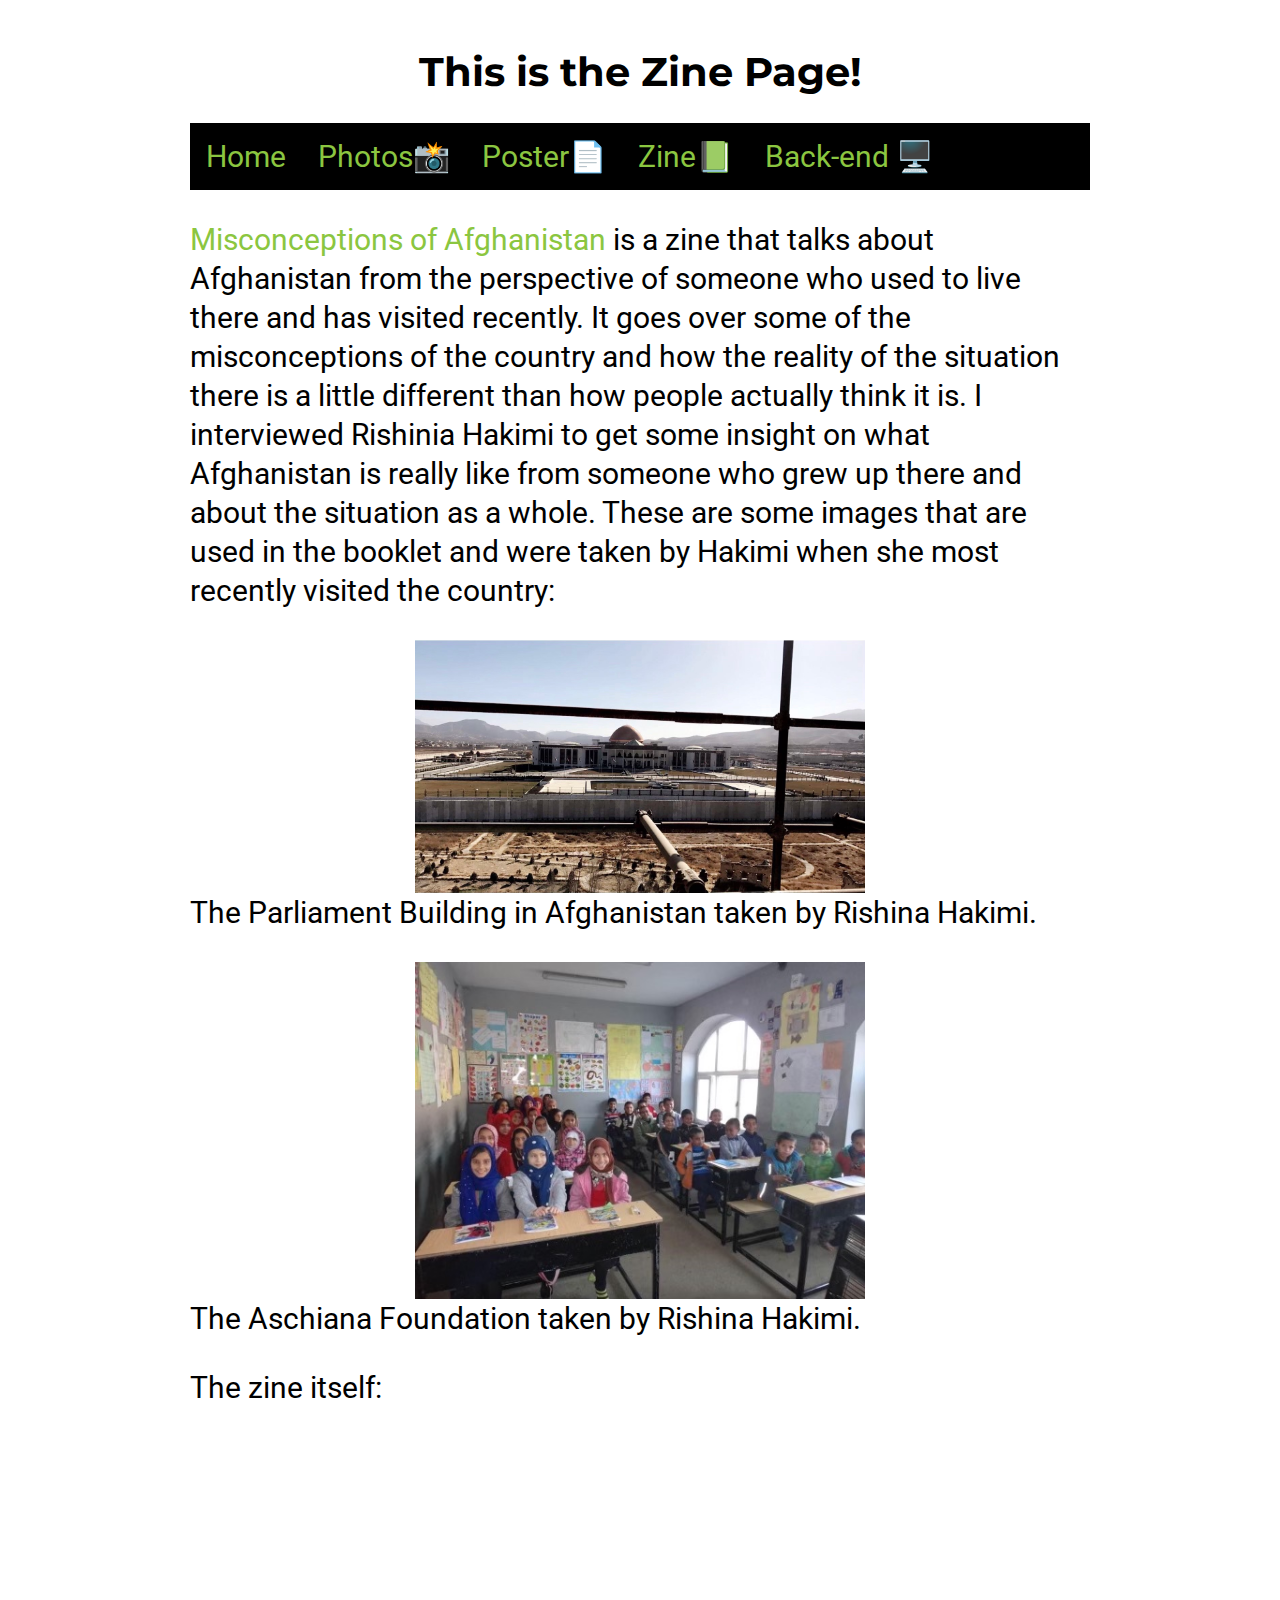
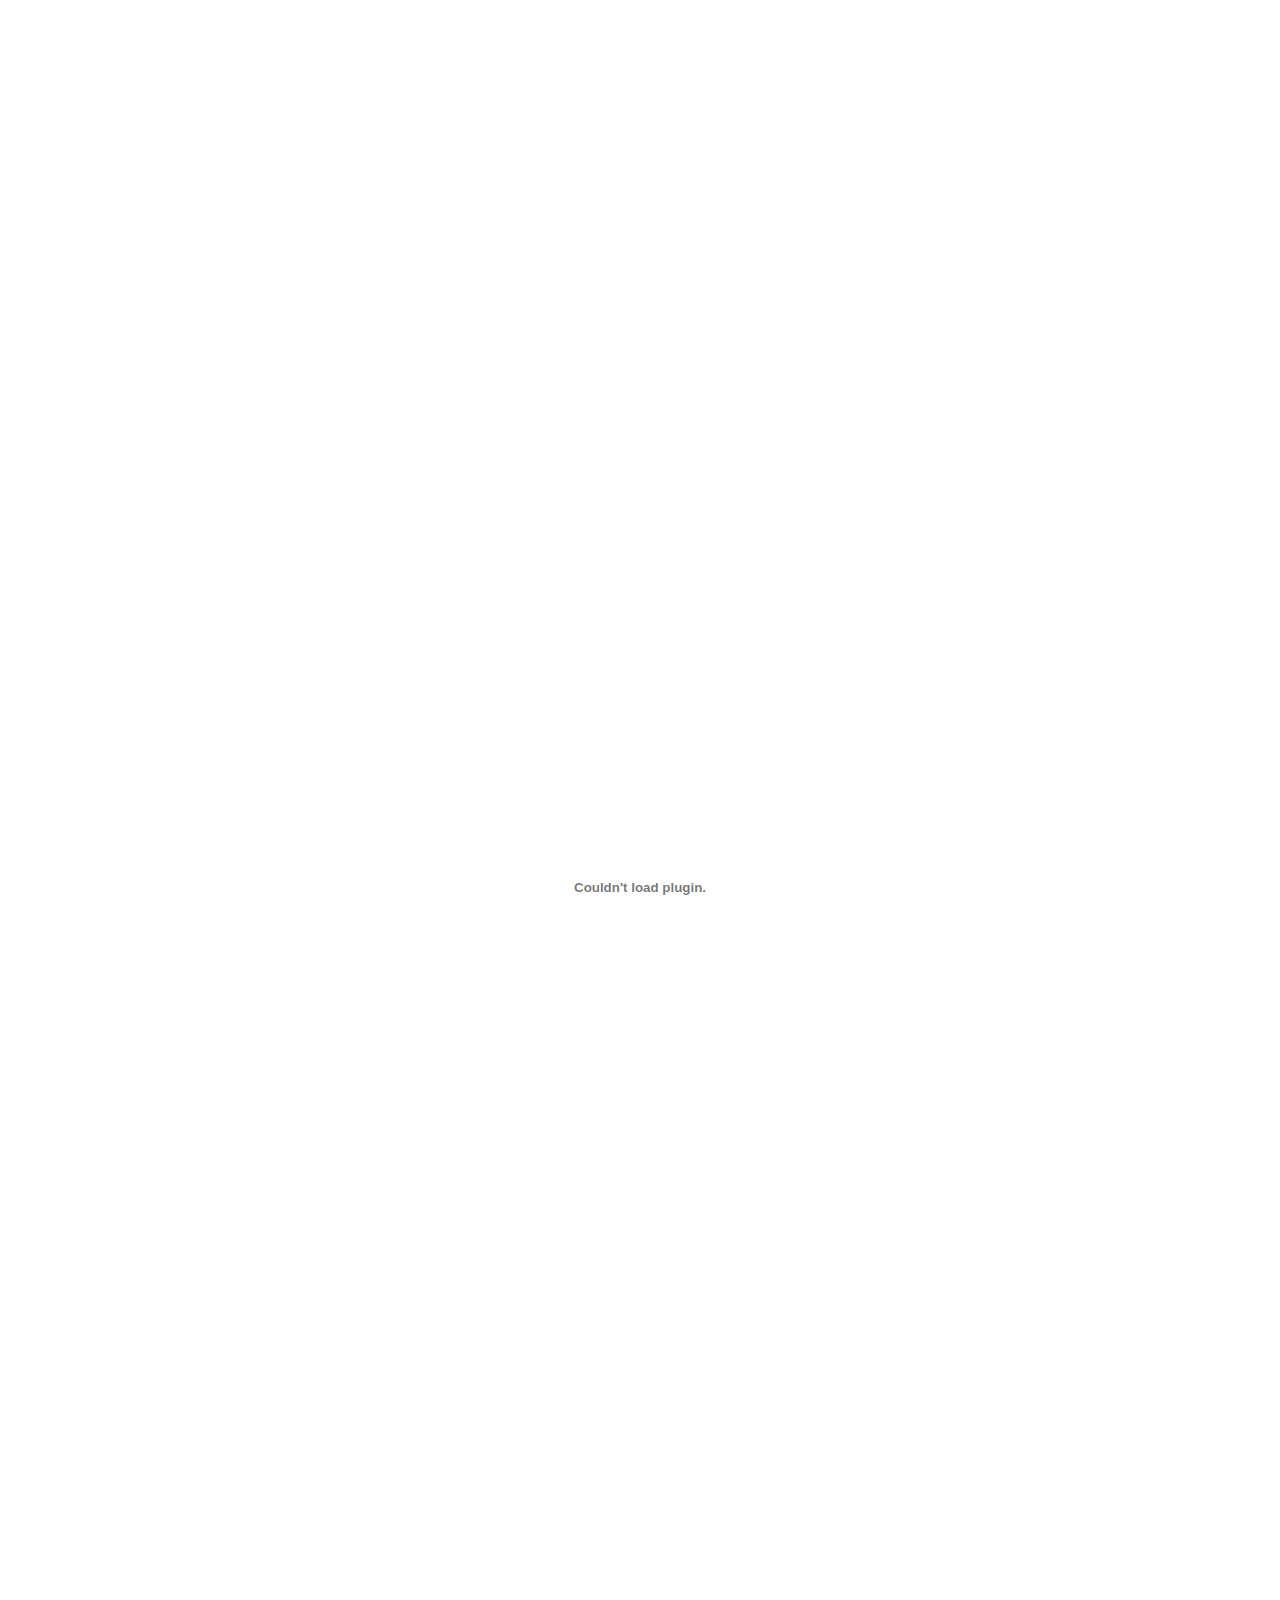
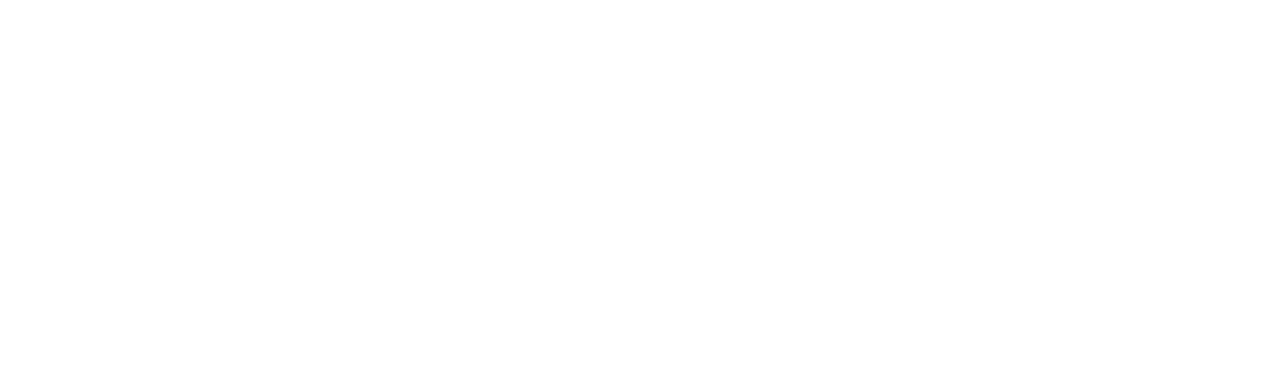
<file: final.html>
<!DOCTYPE html>
<html>

<head>
<title> Summer's Final Zine </title>
<meta name="generator" content="BBEdit 13.5" />
	<link rel="stylesheet" href="stylesheets/styles.css" type="text/css" /> 
	
<link rel="preconnect" href="https://fonts.gstatic.com">
<link href="https://fonts.googleapis.com/css2?family=Montserrat:wght@500&display=swap" rel="stylesheet">

<link rel="preconnect" href="https://fonts.gstatic.com">
<link href="https://fonts.googleapis.com/css2?family=Roboto:wght@500&display=swap" rel="stylesheet">

</head>

<body>
<h1 class="main-hed">This is the Zine Page!</h1>

<div class="page-content">

<ul>
	<li><a href="index.html">Home</a></li>
  <li><a href="photos.html">Photos📸</a></li>
  <li><a href="poster.html">Poster📄</a></li>
  <li><a href="final.html">Zine📗</a></li>
  <li><a href="https://github.com/sum-saf/jdtoolkit-homepage">Back-end 🖥️</a></li>
</ul>	

<p> 
<a href="ToolkitFinal.pdf">Misconceptions of Afghanistan</a> is a zine that talks about Afghanistan from the perspective of someone who used to live there and has visited recently. It goes over some of the misconceptions of the country and how the reality of the situation there is a little different than how people actually think it is. I interviewed Rishinia Hakimi to get some insight on what Afghanistan is really like from someone who grew up there and about the situation as a whole. These are some images that are used in the booklet and were taken by Hakimi when she most recently visited the country:  
</p>

<p>
<img src="IMG_4606.jpg">
The Parliament Building in Afghanistan taken by Rishina Hakimi.
</p>

<p>
<img src="IMG_4612.jpg">
The Aschiana Foundation taken by Rishina Hakimi.
</p>

<p>
The zine itself:
</p>
<embed src="ToolkitFinal.pdf" width="800px" height="2100px" />

</div>

</body>

</html>
</file>
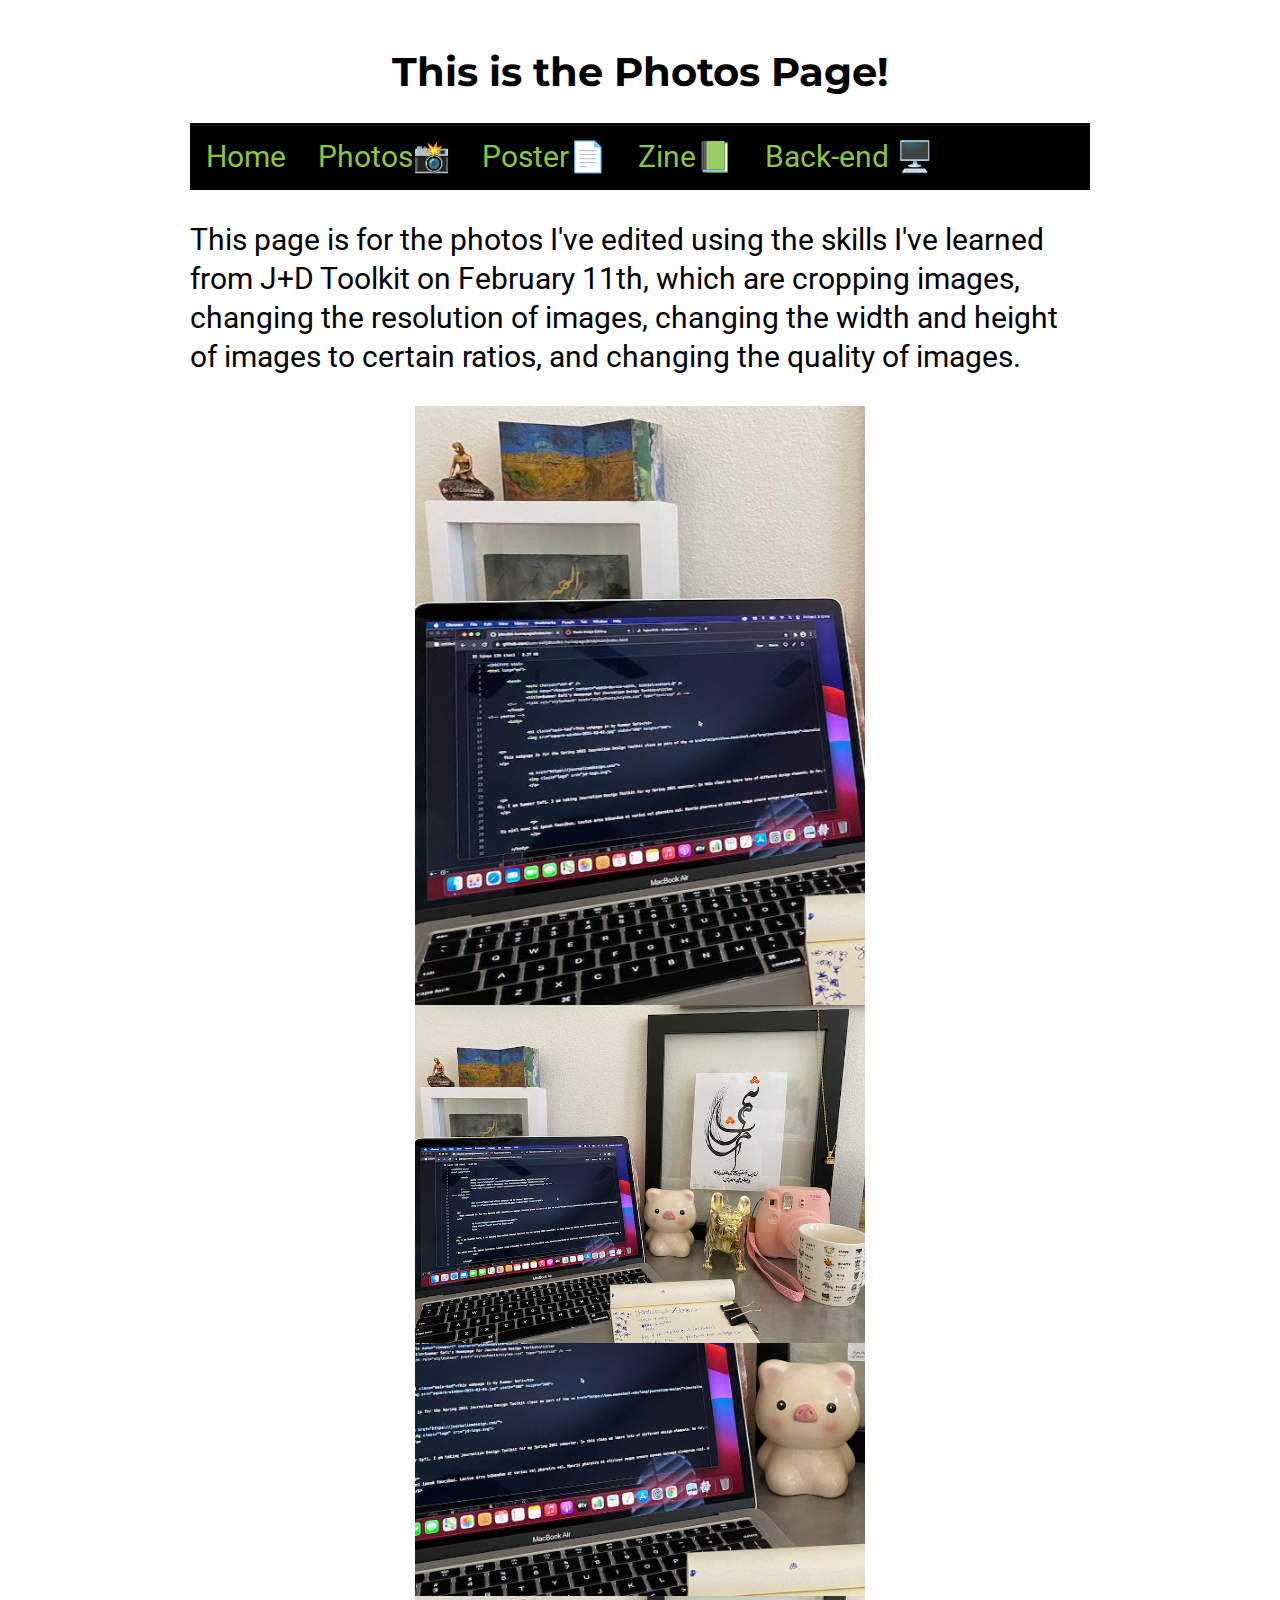
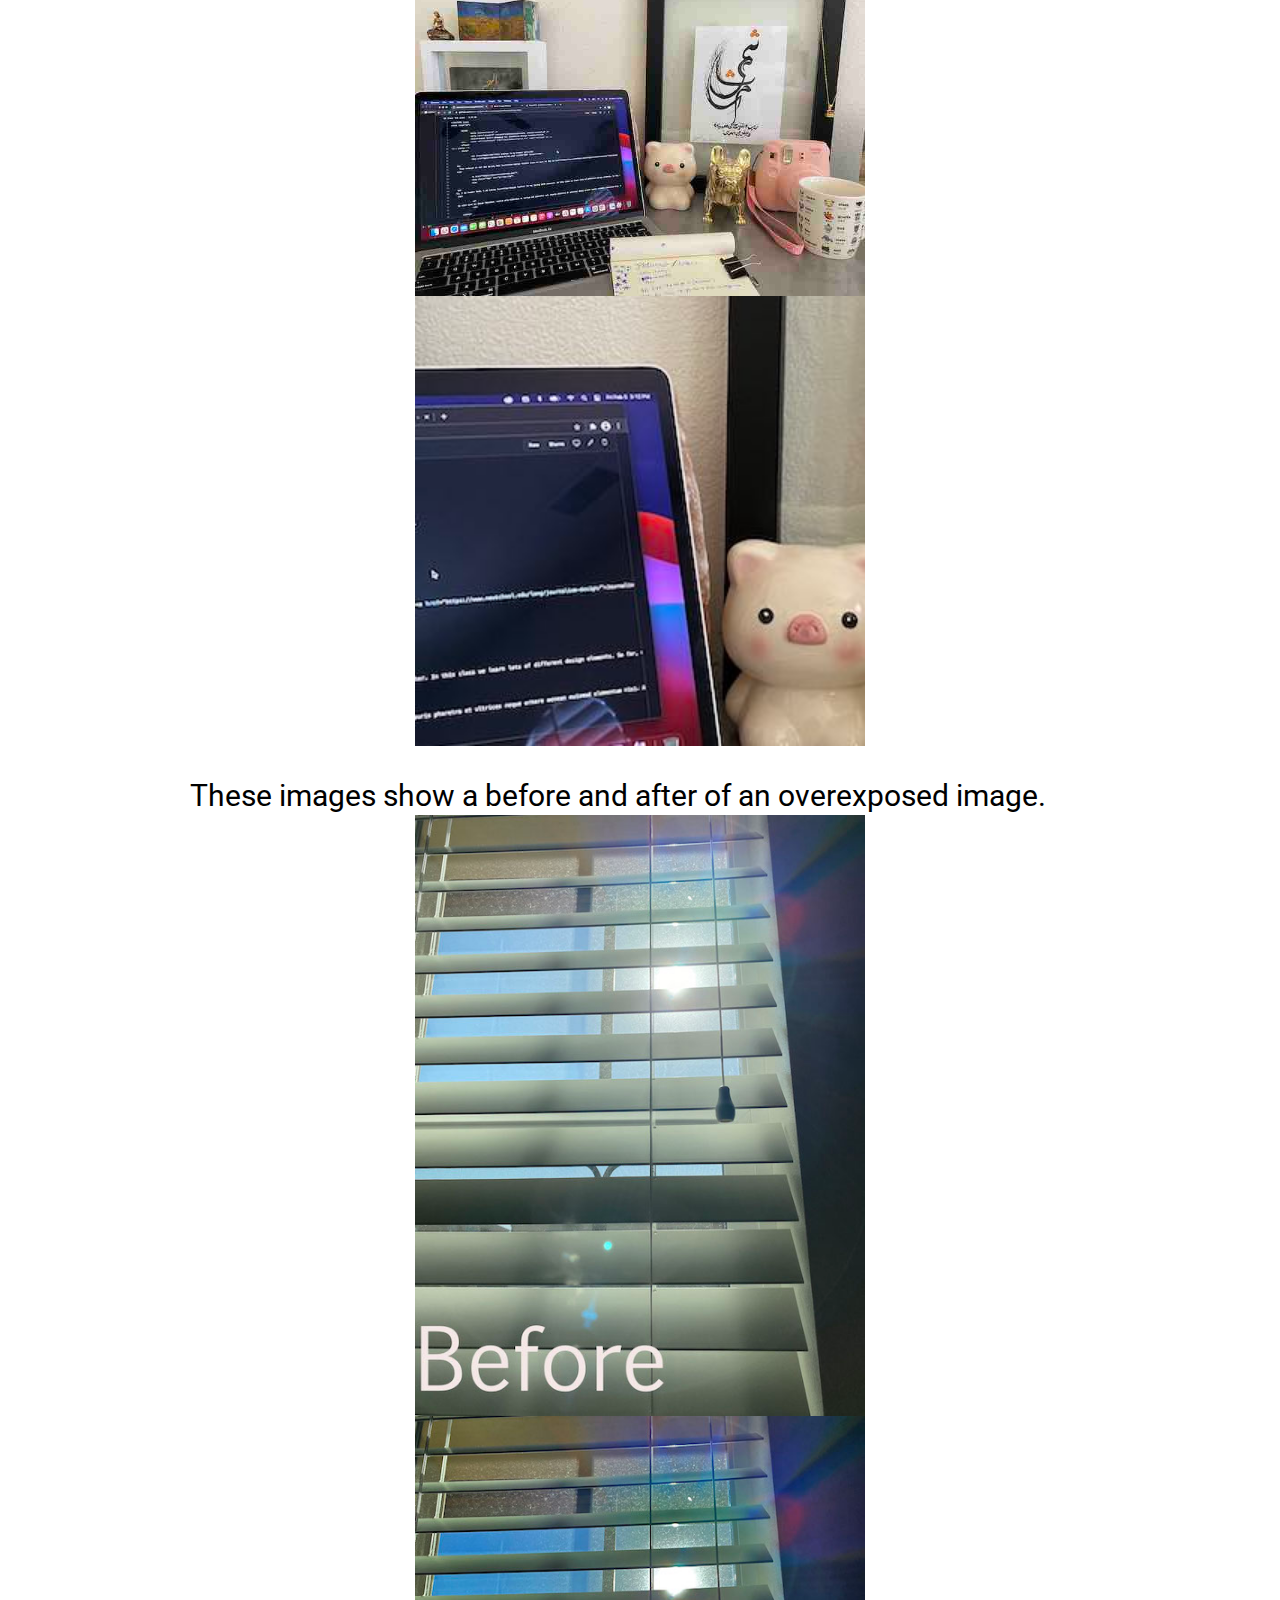
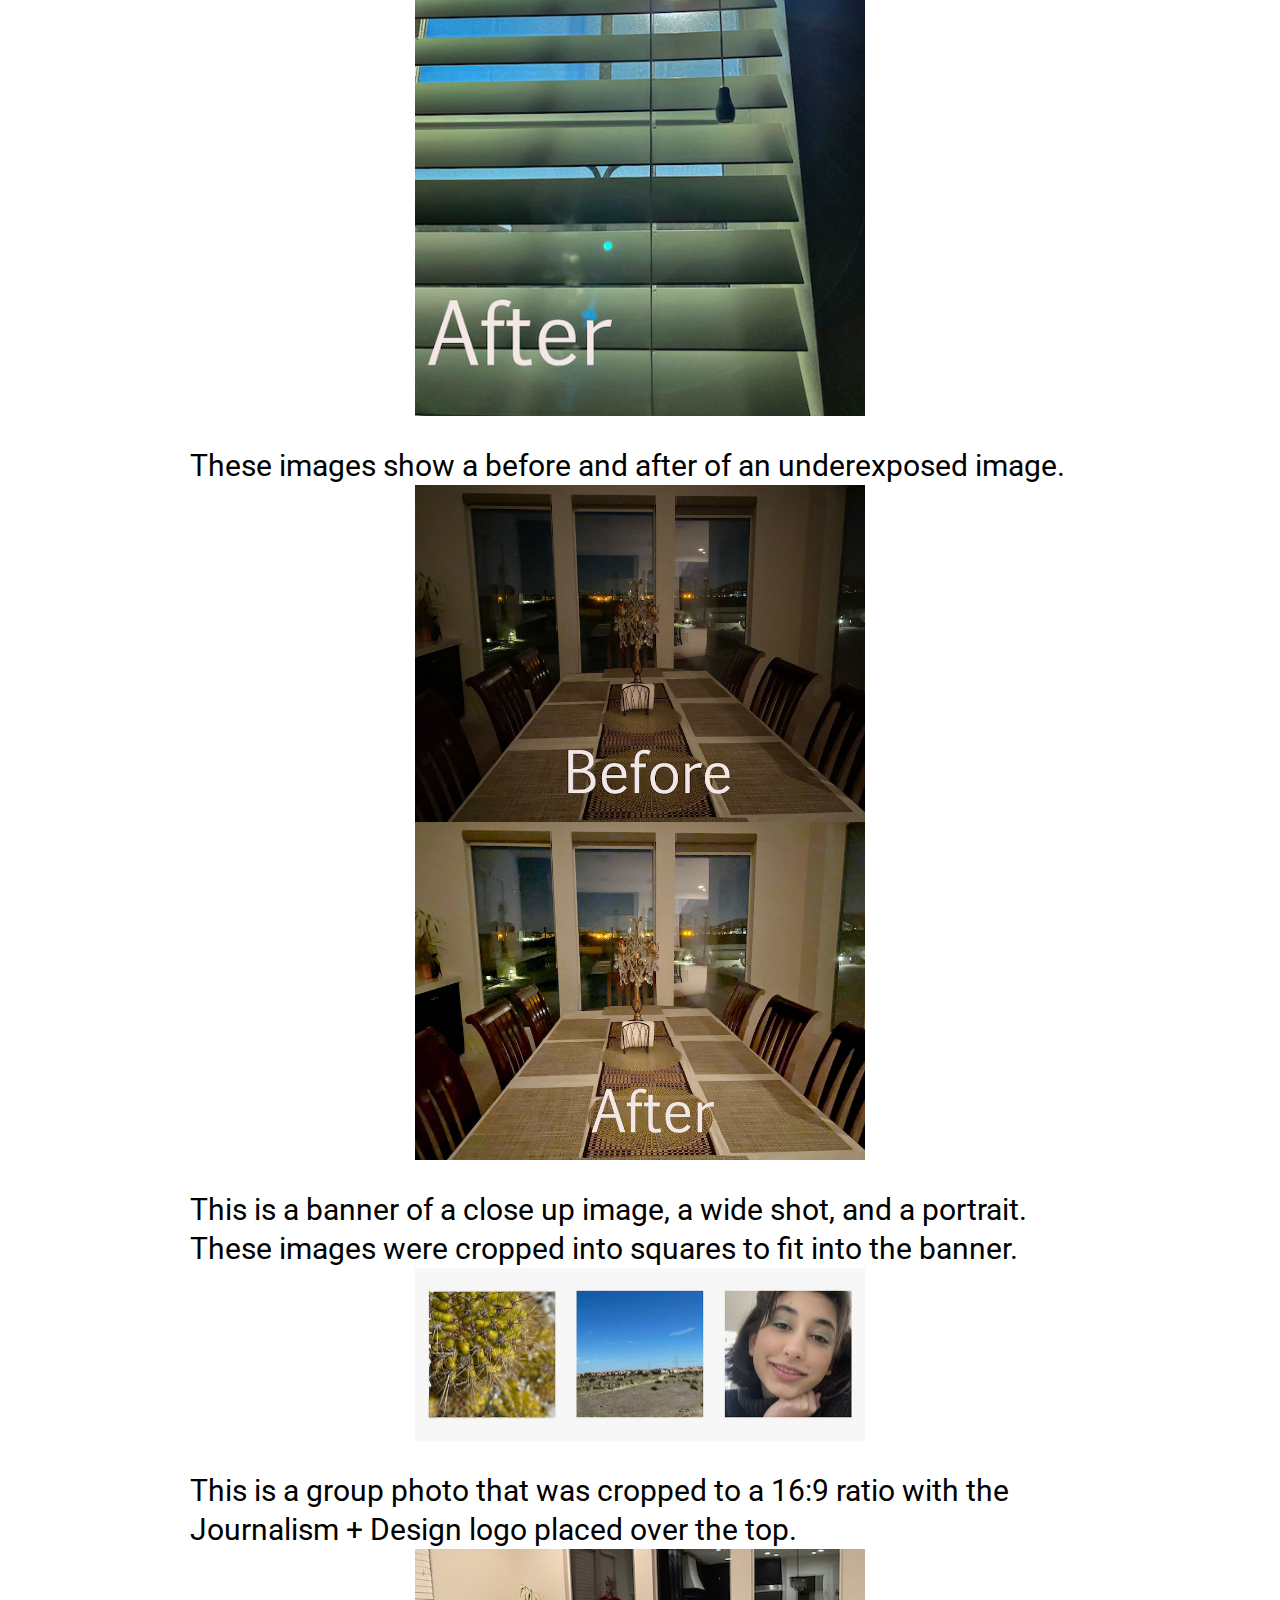
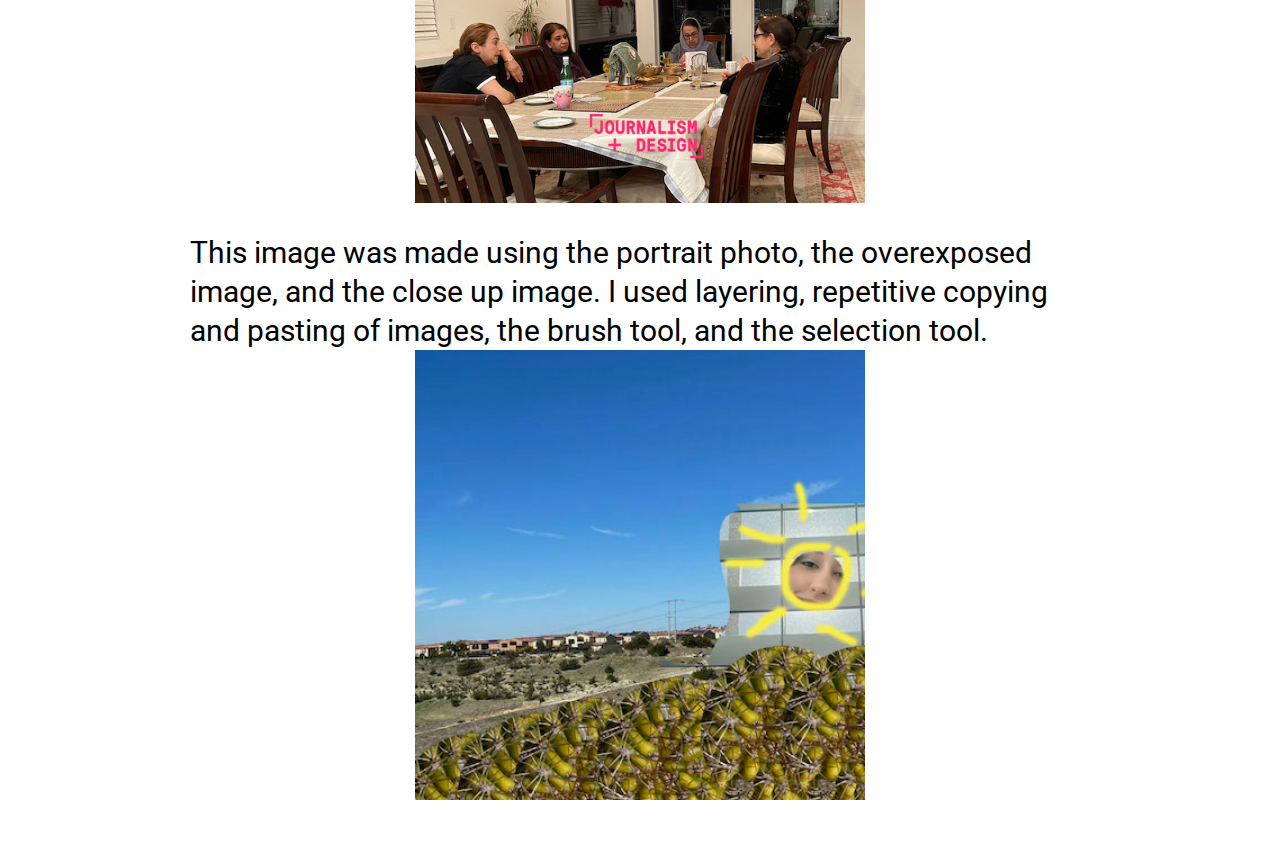
<file: photos.html>
<!DOCTYPE html>
<html>
<head>
	<title>Summer Safi's Photos Page</title>
	<meta name="generator" content="BBEdit 13.5" />
	<link rel="stylesheet" href="stylesheets/styles.css" type="text/css" />
	
<link rel="preconnect" href="https://fonts.gstatic.com">
<link href="https://fonts.googleapis.com/css2?family=Montserrat:wght@500&display=swap" rel="stylesheet">

<link rel="preconnect" href="https://fonts.gstatic.com">
<link href="https://fonts.googleapis.com/css2?family=Roboto:wght@500&display=swap" rel="stylesheet">
</head>

<body>
<h1 class="main-hed">This is the Photos Page!</h1>

<div class="page-content">

<ul>
	<li><a href="index.html">Home</a></li>
  <li><a href="photos.html">Photos📸</a></li>
  <li><a href="poster.html">Poster📄</a></li>
  <li><a href="final.html">Zine📗</a></li>
  <li><a href="https://github.com/sum-saf/jdtoolkit-homepage">Back-end 🖥️</a></li>
</ul>	

<p>
This page is for the photos I've edited using the skills I've learned from J+D Toolkit on February 11th, which are cropping images, changing the resolution of images, changing the width and height of images to certain ratios, and changing the quality of images.
</p>

<p>
<img src="1000pxw, 3;4,600dpi,mq.jpg">

<img src="800pxw,4;3,300dpi.png">

<img src="1000pxw,16;9,600dpi,hq.jpg">

<img src="600pxw,3;2,72dpi,lq.jpg">

<img src="300pxsq,150dpi,mq.jpg">

</p>

<p>
These images show a before and after of an overexposed image.

<img src="beforeoverexposed.jpg"> 

<img src="afteroverexposed.jpg">
</p>

<p>
These images show a before and after of an underexposed image.
<img src="beforeunderexposed.jpg"> 

<img src="afterunderexposed.jpg">
</p>

<p>
This is a banner of a close up image, a wide shot, and a portrait. These images were cropped into squares to fit into the banner.

<img src="banner.jpg">
</p>

<p>
This is a group photo that was cropped to a 16:9 ratio with the Journalism + Design logo placed over the top. 

<img src="grouplogo.jpg">

</p>

<p>
This image was made using the portrait photo, the overexposed image, and the close up image. I used layering, repetitive copying and pasting of images, the brush tool, and the selection tool.

<img src="crazy.jpg">

</p>


</div>

</body>

</html>
</file>
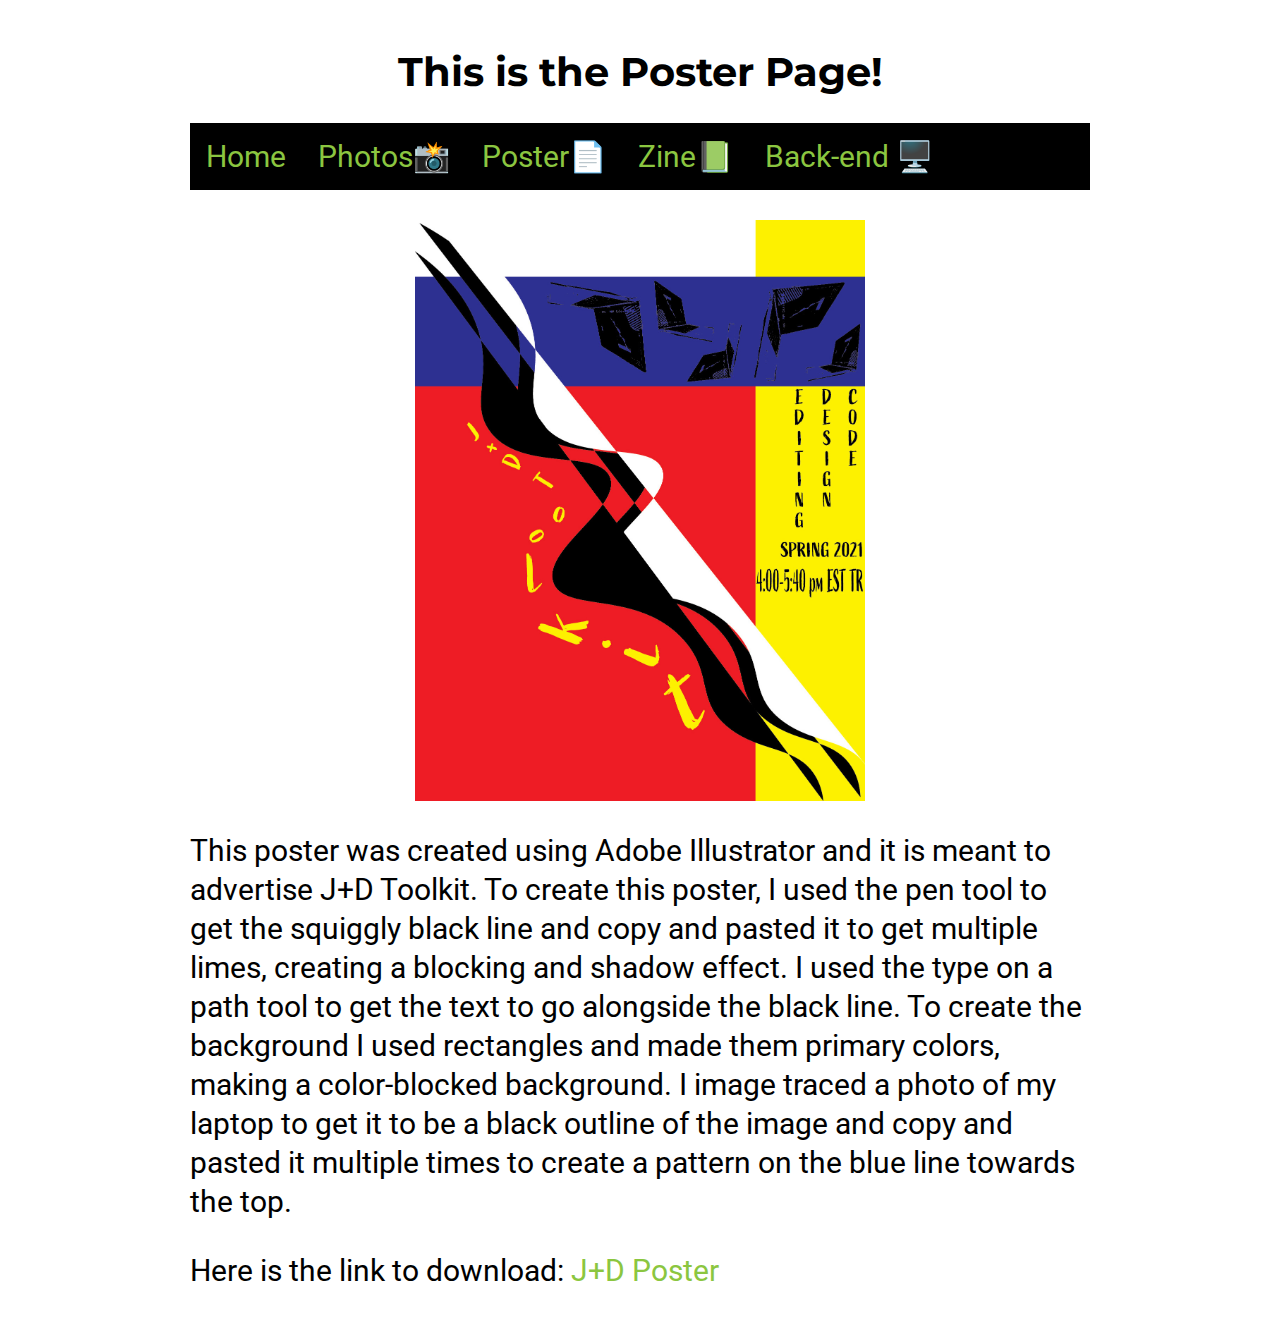
<file: poster.html>
<!DOCTYPE html>
<html>

<head>
<title> Summer's Poster Page </title>
<meta name="generator" content="BBEdit 13.5" />
	<link rel="stylesheet" href="stylesheets/styles.css" type="text/css" /> 
	
<link rel="preconnect" href="https://fonts.gstatic.com">
<link href="https://fonts.googleapis.com/css2?family=Montserrat:wght@500&display=swap" rel="stylesheet">

<link rel="preconnect" href="https://fonts.gstatic.com">
<link href="https://fonts.googleapis.com/css2?family=Roboto:wght@500&display=swap" rel="stylesheet">

</head>

<body>
<h1 class="main-hed">This is the Poster Page!</h1>

<div class="page-content">

<ul>
	<li><a href="index.html">Home</a></li>
  <li><a href="photos.html">Photos📸</a></li>
  <li><a href="poster.html">Poster📄</a></li>
  <li><a href="final.html">Zine📗</a></li>
  <li><a href="https://github.com/sum-saf/jdtoolkit-homepage">Back-end 🖥️</a></li>
</ul>	

<p>
<img src="poster.jpg">
</p>

<p> 
This poster was created using Adobe Illustrator and it is meant to advertise J+D Toolkit. To create this poster, I used the pen tool to get the squiggly black line and copy and pasted it to get multiple limes, creating a blocking and shadow effect. I used the type on a path tool to get the text to go alongside the black line. To create the background I used rectangles and made them primary colors, making a color-blocked background. I image traced a photo of my laptop to get it to be a black outline of the image and copy and pasted it multiple times to create a pattern on the blue line towards the top.
</p>

<p>
Here is the link to download: <a href="poster.pdf">J+D Poster</a>
</p>

</div>

</body>

</html>
</file>
<file: stylesheets/styles.css>
body {
	background-color: #ffffff;
	margin: 1em auto;
	font-size: 10px;
	padding: 1em;
	text-align: center;
	font-family: 'Roboto', sans-serif;
}

h1 {
	color: #000000;
	font-size: 4em;
	font-family: 'Montserrat', sans-serif;
}

p, ul {
	font-family: 'Roboto', sans-serif;
	color: #000000;
	max-width: 30em;
	width: 100%;
	text-align: left;
	margin: 1em auto 1em auto;
	font-size: 3em;
	line-height: 1.3;
}

img.logo {
	width: 100%;
	height: auto;
	max-width: 400px;
	max-height: 400px;
	margin: 2em auto;
}

img {
display: block;
  margin-left: auto;
  margin-right: auto;
  width: 50%;
}

ul {
  list-style-type: none;
  margin: 0 auto;
  padding: 0;
  overflow: hidden;
  background-color: #000000;
  position: -webkit-sticky; 
  position: sticky;
  top: 0;
}

li {
  float: left;
}

li a {
  display: block;
  text-align: center;
  padding: 14px 16px;
  text-decoration: none;
}

a {
color: #8bc640;
text-decoration: none;
}

a:hover {
background-color: #ffffff;
color: #000000;
cursor: pointer;
}

iframe {
 display: block;
margin: auto;
}

.page-content {
	max-width: 90em;
	width: 100%;
	margin: 1em auto 1em auto;
}
</file>
